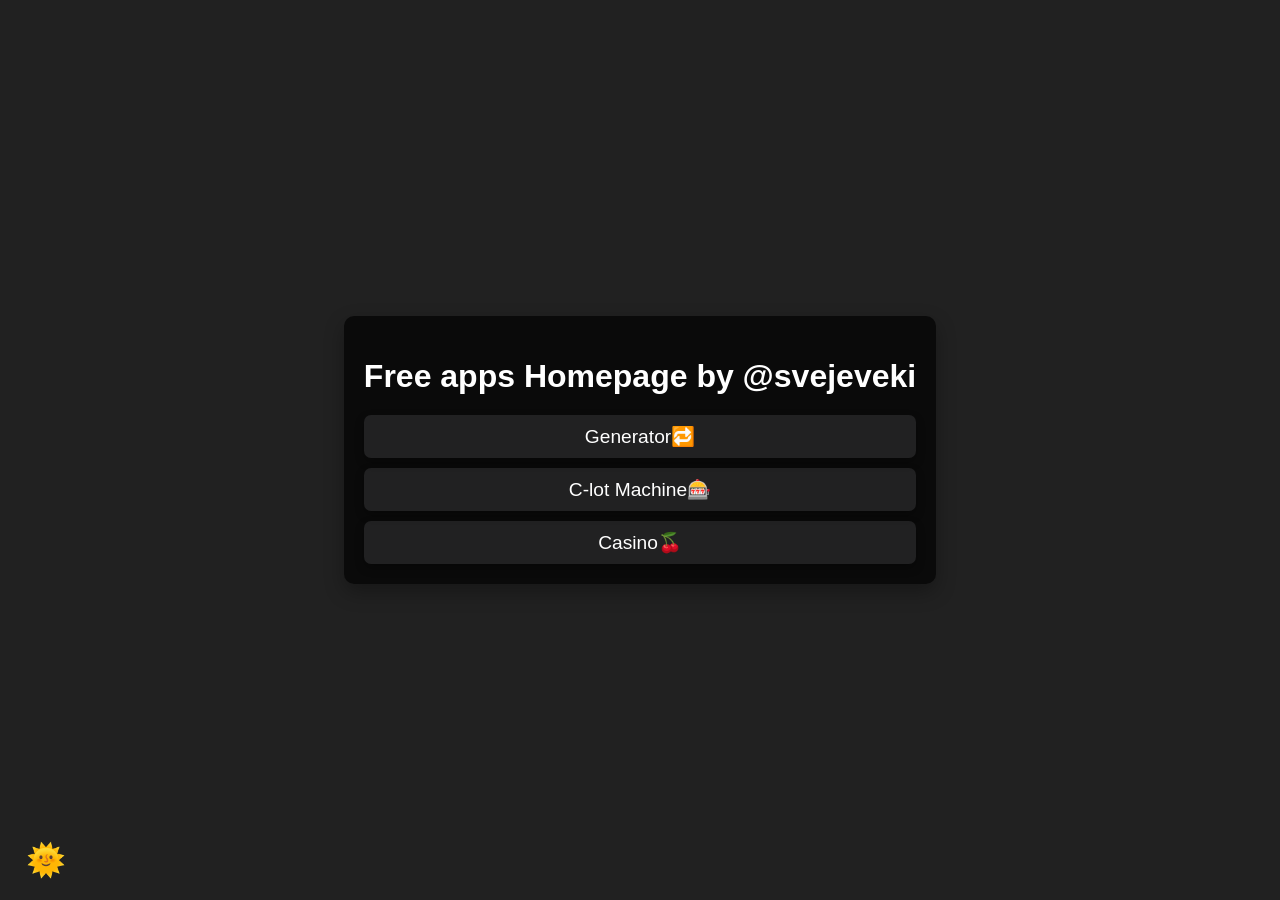
<file: index.html>
<!DOCTYPE html>
<script async src="https://pagead2.googlesyndication.com/pagead/js/adsbygoogle.js?client=ca-pub-1792431362624918"
     crossorigin="anonymous"></script>
<html lang="en">
<head>
    <meta charset="UTF-8">
    <meta name="viewport" content="width=device-width, initial-scale=1.0">
    <link rel="icon" href="favicon.ico" type="image/x-icon">
    <title>Vekislav's Homepage of apps</title>
    <link rel="stylesheet" href="styles.css">
</head>
<body>
    <div class="container">
        <h1>Free apps Homepage by @svejeveki</h1>
        <div class="button-container">
            <a href="https://vekislav.github.io/generator/" class="button">Generator🔁</a>
            <a href="https://vekislav.github.io/colorslot/" class="button">C-lot Machine🎰</a>
            <a href="https://vekislav.github.io/veki/" class="button">Casino🍒</a>
        </div>
    </div>
    <!-- Light Mode Button -->
    <button id="light-mode-toggle" class="light-mode-toggle">🌞</button>

    <script src="script.js"></script>
</body>
</html>
</file>
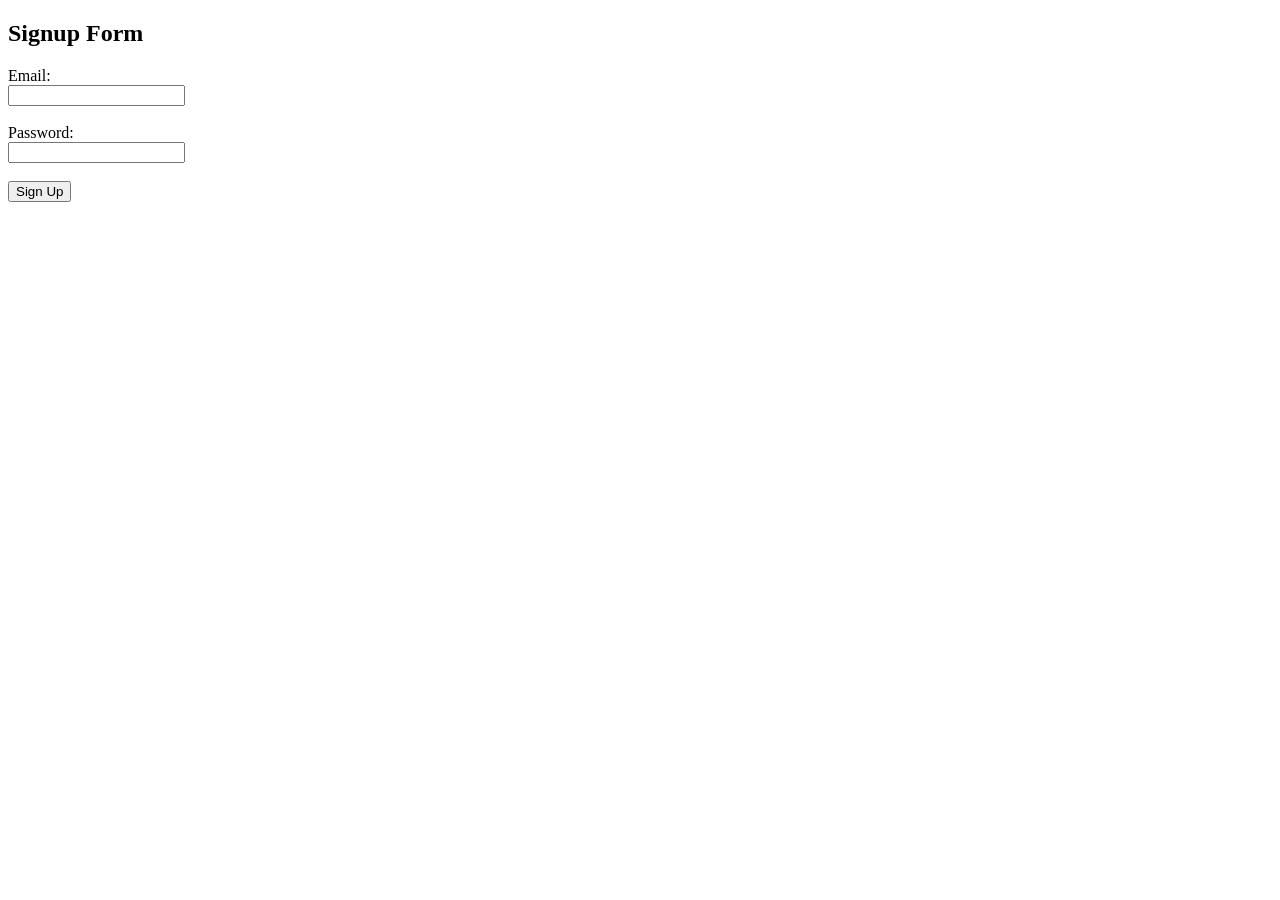
<file: account/index.html>
<!DOCTYPE html>
<html lang="en">
<head>
    <meta charset="UTF-8">
    <meta name="viewport" content="width=device-width, initial-scale=1.0">
    <title>Signup Form</title>
</head>
<body>
    <h2>Signup Form</h2>
    <form action="signup.php" method="POST">
        <label for="email">Email:</label><br>
        <input type="email" id="email" name="email" required><br><br>
        
        <label for="password">Password:</label><br>
        <input type="password" id="password" name="password" required><br><br>
        
        <input type="submit" value="Sign Up">
    </form>
</body>
</html>
</file>
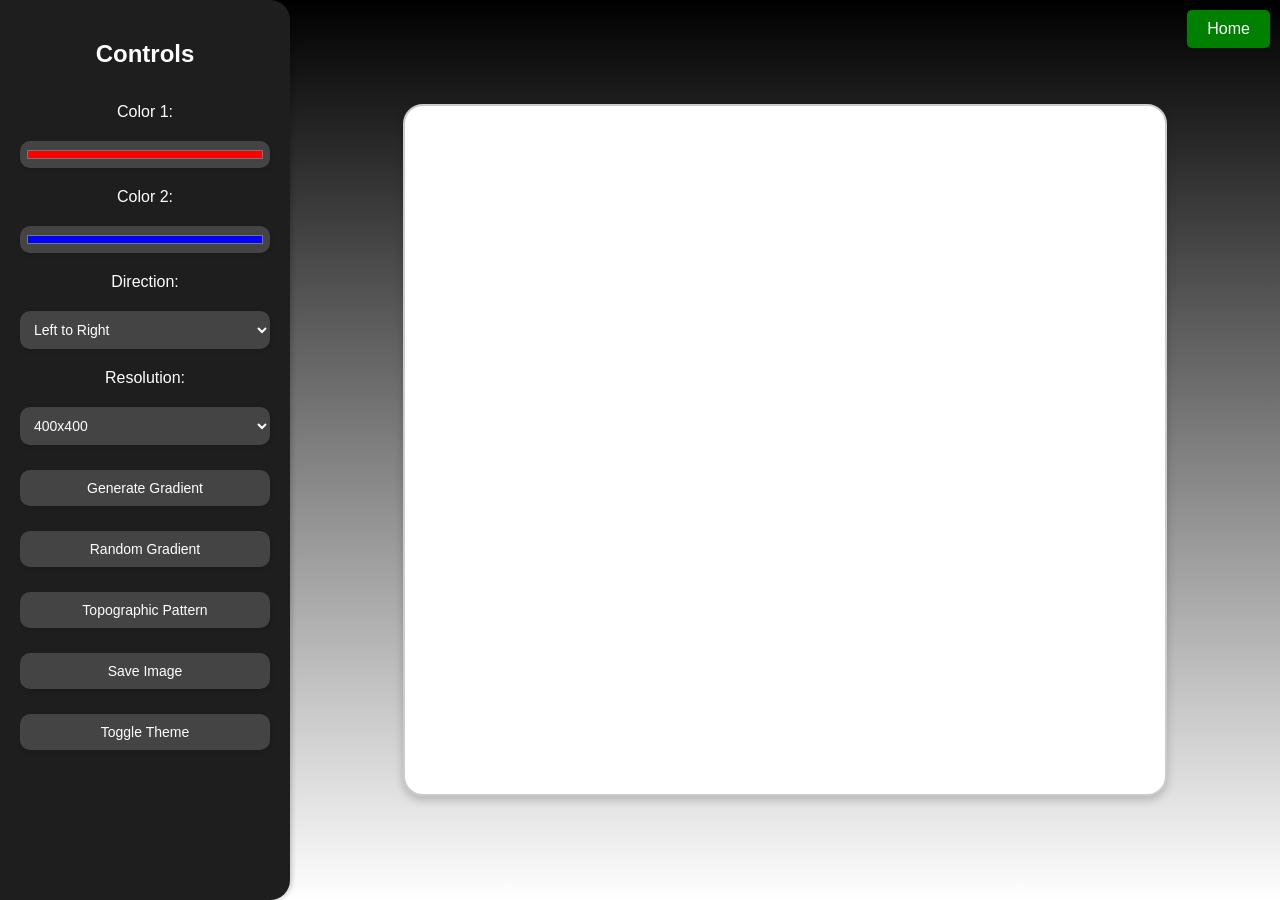
<file: generator/index.html>
<!DOCTYPE html>
<html lang="en">
<head>
    <meta charset="UTF-8">
    <meta name="viewport" content="width=device-width, initial-scale=1.0">
    <title>Gradient & Topographic Generator</title>
    <style>
        :root {
            --background-color: #1e1e1e;
            --text-color: #fff;
            --button-bg-color: #444;
            --button-text-color: #fff;
            --transition-speed: 0.3s;
        }

        [data-theme="dark"] {
            --background-color: #f4f4f4;
            --text-color: #000;
            --button-bg-color: #007BFF;
            --button-text-color: #fff;
        }

        body {
            margin: 0;
            font-family: 'Arial', sans-serif;
            display: flex;
            height: 100vh;
            background: linear-gradient(to bottom, #000, #fff);
            transition: background var(--transition-speed), color var(--transition-speed);
            color: var(--text-color);
            background-color: var(--background-color);
        }

        .sidebar {
            width: 250px;
            padding: 20px;
            background: rgba(255, 255, 255, 0.9);
            display: flex;
            flex-direction: column;
            align-items: center;
            gap: 15px;
            box-shadow: 2px 0 5px rgba(0, 0, 0, 0.2);
            border-radius: 0 20px 20px 0;
            background-color: var(--background-color);
            color: var(--text-color);
        }

        .sidebar button, .sidebar select, .sidebar input {
            width: 100%;
            padding: 10px;
            margin: 5px 0;
            font-size: 14px;
            border: none;
            border-radius: 10px;
            cursor: pointer;
            box-shadow: 1px 2px 5px rgba(0, 0, 0, 0.1);
            background-color: var(--button-bg-color);
            color: var(--button-text-color);
            transition: all var(--transition-speed) ease-in-out;
        }

        .sidebar input[type="color"] {
            padding: 5px;
        }

        .sidebar button:hover {
            opacity: 0.9;
            transform: scale(1.05);
        }

        .preview {
            flex-grow: 1;
            display: flex;
            justify-content: center;
            align-items: center;
            padding: 20px;
        }

        #gradient-preview {
            width: 80%;
            height: 80%;
            border: 2px solid #ccc;
            border-radius: 20px;
            background: #fff;
            display: flex;
            justify-content: center;
            align-items: center;
            box-shadow: 0 4px 10px rgba(0, 0, 0, 0.2);
            transition: background var(--transition-speed);
        }

        canvas {
            display: none;
        }

        .theme-toggle {
            margin-top: 10px;
        }

        /* New Green Home Button */
        .home-btn {
            position: absolute;
            top: 10px;
            right: 10px;
            padding: 10px 20px;
            background-color: green;
            color: white;
            border: none;
            border-radius: 5px;
            font-size: 16px;
            cursor: pointer;
            transition: all 0.3s ease-in-out;
        }

        .home-btn:hover {
            background-color: darkgreen;
            transform: scale(1.1);
        }
    </style>
</head>
<body data-theme="light">
    <!-- Green Home Button -->
    <button class="home-btn" onclick="window.location.href='https://vekislav.github.io/gradiant/'">Home</button>

    <div class="sidebar">
        <h2>Controls</h2>
        <label>Color 1:</label>
        <input type="color" id="color1" value="#ff0000" onchange="generateGradient()">
        <label>Color 2:</label>
        <input type="color" id="color2" value="#0000ff" onchange="generateGradient()">
        <label>Direction:</label>
        <select id="direction" onchange="generateGradient()">
            <option value="to right">Left to Right</option>
            <option value="to left">Right to Left</option>
            <option value="to top">Bottom to Top</option>
            <option value="to bottom">Top to Bottom</option>
        </select>
        <label>Resolution:</label>
        <select id="resolution" onchange="updateResolution()">
            <option value="400x400">400x400</option>
            <option value="800x800">800x800</option>
            <option value="1920x1080">1920x1080</option>
            <option value="custom">Custom...</option>
        </select>
        <div id="custom-resolution" style="display: none;">
            <label>Width: <input type="number" id="custom-width" value="400" onchange="updateCustomResolution()"></label>
            <label>Height: <input type="number" id="custom-height" value="400" onchange="updateCustomResolution()"></label>
        </div>
        <button onclick="generateGradient()">Generate Gradient</button>
        <button onclick="generateRandomGradient()">Random Gradient</button>
        <button onclick="generateTopographic()">Topographic Pattern</button>
        <button onclick="saveImage()">Save Image</button>
        <button class="theme-toggle" onclick="toggleTheme()">Toggle Theme</button>
    </div>

    <div class="preview">
        <div id="gradient-preview"></div>
    </div>

    <canvas id="canvas" width="400" height="400"></canvas>

    <script>
        const gradientPreview = document.getElementById('gradient-preview');
        const canvas = document.getElementById('canvas');
        const ctx = canvas.getContext('2d');

        function updateResolution() {
            const resolution = document.getElementById('resolution').value;
            const customResolution = document.getElementById('custom-resolution');

            if (resolution === 'custom') {
                customResolution.style.display = 'block';
            } else {
                customResolution.style.display = 'none';
                const [width, height] = resolution.split('x').map(Number);
                setCanvasResolution(width, height);
            }
        }

        function updateCustomResolution() {
            const width = parseInt(document.getElementById('custom-width').value) || 400;
            const height = parseInt(document.getElementById('custom-height').value) || 400;
            setCanvasResolution(width, height);
        }

        function setCanvasResolution(width, height) {
            canvas.width = width;
            canvas.height = height;
            generateGradient();
        }

        function generateGradient() {
            const color1 = document.getElementById('color1').value;
            const color2 = document.getElementById('color2').value;
            const direction = document.getElementById('direction').value;

            const gradient = ctx.createLinearGradient(
                direction === 'to right' ? 0 : canvas.width,
                direction === 'to bottom' ? 0 : canvas.height,
                direction === 'to left' ? canvas.width : 0,
                direction === 'to top' ? canvas.height : 0
            );
            gradient.addColorStop(0, color1);
            gradient.addColorStop(1, color2);

            ctx.fillStyle = gradient;
            ctx.fillRect(0, 0, canvas.width, canvas.height);

            updatePreview();
            updateBackground(color1, color2, direction);
        }

        function generateRandomGradient() {
            const randomColor1 = `#${Math.floor(Math.random() * 16777215).toString(16)}`;
            const randomColor2 = `#${Math.floor(Math.random() * 16777215).toString(16)}`;
            const directions = ['to right', 'to left', 'to top', 'to bottom'];
            const randomDirection = directions[Math.floor(Math.random() * directions.length)];

            document.getElementById('color1').value = randomColor1;
            document.getElementById('color2').value = randomColor2;
            document.getElementById('direction').value = randomDirection;

            generateGradient();
        }

        function generateTopographic() {
            const colors = ['#FF5733', '#33FF57', '#3357FF', '#F3FF33', '#FF33F3'];
            ctx.clearRect(0, 0, canvas.width, canvas.height);

            for (let i = 0; i < 20; i++) {
                ctx.beginPath();
                ctx.strokeStyle = colors[Math.floor(Math.random() * colors.length)];
                ctx.lineWidth = Math.random() * 2 + 1;
                ctx.arc(
                    Math.random() * canvas.width,
                    Math.random() * canvas.height,
                    Math.random() * 200,
                    0,
                    Math.PI * 2
                );
                ctx.stroke();
            }

            updatePreview();
        }

        function updatePreview() {
            const imageData = canvas.toDataURL();
            gradientPreview.style.background = `url(${imageData})`;
            gradientPreview.style.backgroundSize = 'cover';
        }

        function updateBackground(color1, color2, direction) {
            const invertedDirection = {
                'to right': 'to left',
                'to left': 'to right',
                'to top': 'to bottom',
                'to bottom': 'to top'
            }[direction];

            document.body.style.background = `linear-gradient(${invertedDirection}, ${color2}88 , ${color1}88)`;
        }

        function saveImage() {
            const link = document.createElement('a');
            let format = prompt("Enter format: png or jpg", "png").toLowerCase();

            if (format !== "png" && format !== "jpg") {
                alert("Invalid format. Saving as PNG.");
                format = "png";
            }

            link.href = canvas.toDataURL(`image/${format}`);
            link.download = `gradient.${format}`;
            link.click();
        }

        function toggleTheme() {
            const currentTheme = document.body.getAttribute('data-theme');
            const newTheme = currentTheme === 'light' ? 'dark' : 'light';
            document.body.setAttribute('data-theme', newTheme);
        }
    </script>
</body>
</html>
</file>
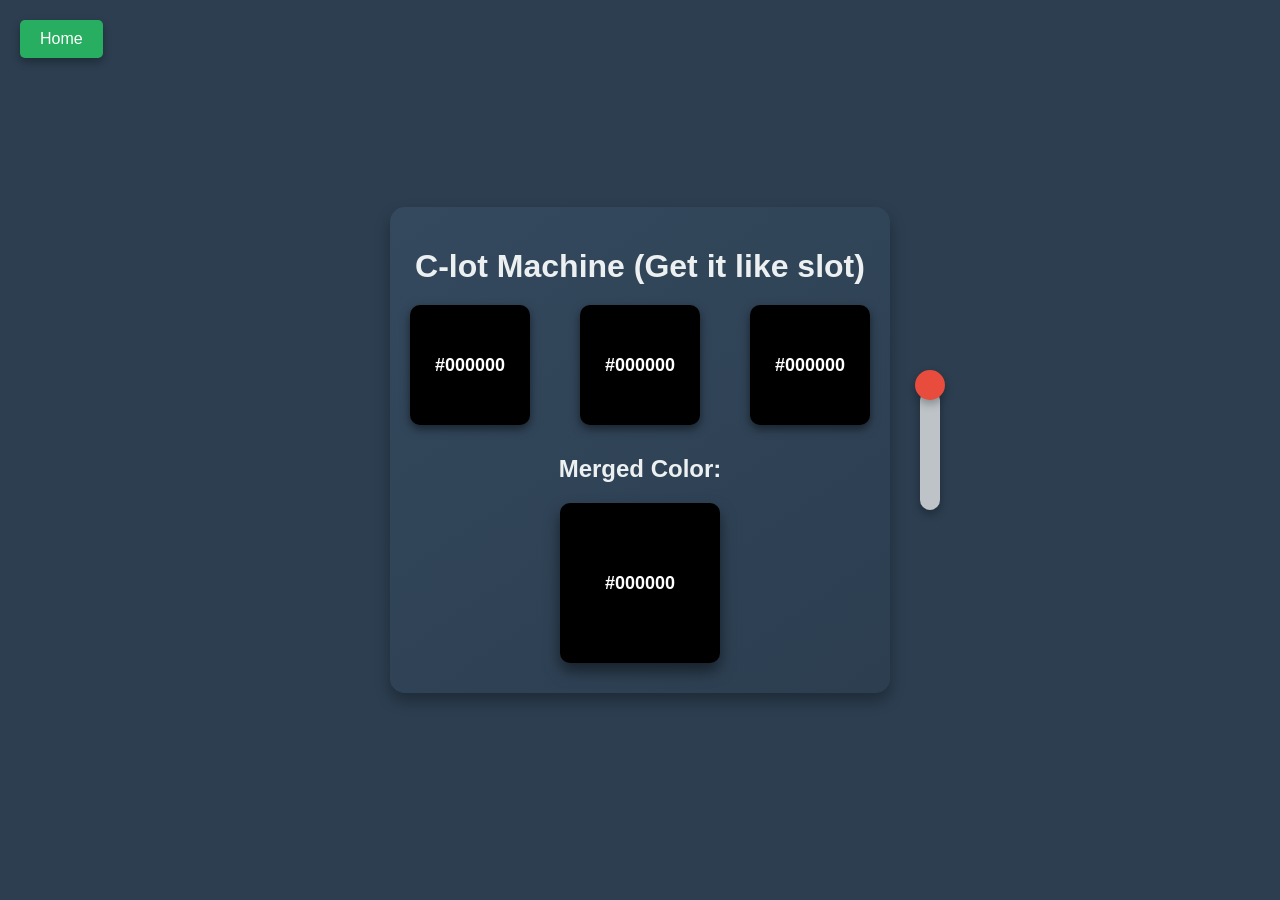
<file: spinner/index.html>
<!DOCTYPE html>
<html lang="en">
<head>
  <meta charset="UTF-8">
  <meta name="viewport" content="width=device-width, initial-scale=1.0">
  <title>Color Slot Machine</title>
  <link rel="stylesheet" href="styles.css">
</head>
<body>
  <!-- Home Button -->
  <a href="https://vekislav.github.io/gradiant/" class="home-button">Home</a>

  <div class="slot-machine">
    <h1>C-lot Machine (Get it like slot)</h1>
    <div class="slots">
      <div class="slot" id="slot1">#000000</div>
      <div class="slot" id="slot2">#000000</div>
      <div class="slot" id="slot3">#000000</div>
    </div>
    <div class="lever-container">
      <div class="lever" id="lever">
        <div class="lever-top"></div>
      </div>
    </div>
    <div class="result">
      <h2>Merged Color:</h2>
      <div id="mergedColor">#000000</div>
    </div>
  </div>
  <script src="script.js"></script>
</body>
</html>
</file>
<file: styles.css>
/* General Styles */
body {
    font-family: 'Helvetica', sans-serif;
    margin: 0;
    padding: 0;
    background: #212121; /* Dark mode background stays black */
    color: white;
    display: flex;
    justify-content: center;
    align-items: center;
    height: 100vh;
    transition: background 0.3s ease, color 0.3s ease;
}

/* Light Mode Styles */
body.light-mode {
    color: black; /* Text turns black in light mode */
    background: linear-gradient(135deg, #ff4d4d, #6a0dad); /* Initial light mode gradient */
}

/* Container */
.container {
    text-align: center;
    padding: 20px;
    border-radius: 10px;
    background: rgba(0, 0, 0, 0.7); /* More dimmed background in dark mode */
    box-shadow: 0px 8px 20px rgba(0, 0, 0, 0.3);
}

body.light-mode .container {
    background: rgba(255, 255, 255, 0.7); /* Dimmed background for light mode */
}

/* Heading */
h1 {
    margin-bottom: 20px;
    font-size: 2rem;
}

/* Buttons */
.button-container {
    display: flex;
    flex-direction: column;
    gap: 10px;
}

.button {
    text-decoration: none;
    font-size: 1.2rem;
    color: white;
    background: rgba(56, 57, 59, 0.5); /* 50% transparent background */
    padding: 10px 20px;
    border: none;
    border-radius: 7px;
    box-shadow: 0px 4px 10px rgba(0, 0, 0, 0.3);
    transition: all 0.3s ease-in-out;
    text-align: center;
}

body.light-mode .button {
    color: #333;
    background: rgba(221, 221, 221, 0.5); /* Light mode semi-transparent button */
}

.button:hover {
    background: linear-gradient(#066264, #04484a);
    transform: translateY(-3px);
    box-shadow: 0px 6px 15px rgba(0, 0, 0, 0.5);
}

body.light-mode .button:hover {
    background: linear-gradient(#e3a900, #c57f00);
}

/* Light Mode Button */
.light-mode-toggle {
    position: fixed;
    bottom: 20px;
    left: 20px;
    background-color: transparent;
    border: none;
    font-size: 2rem;
    cursor: pointer;
    transition: transform 0.3s ease;
}

.light-mode-toggle:hover {
    transform: scale(1.1);
}
</file>
<file: spinner/styles.css>
body {
  font-family: 'Poppins', sans-serif;
  text-align: center;
  background-color: #2c3e50;
  color: #ecf0f1;
  margin: 0;
  padding: 0;
  height: 100vh;
  display: flex;
  justify-content: center;
  align-items: center;
  position: relative;
}

.slot-machine {
  max-width: 700px;
  padding: 20px;
  background: linear-gradient(145deg, #34495e, #2c3e50);
  border-radius: 15px;
  box-shadow: 0 8px 15px rgba(0, 0, 0, 0.3);
  position: relative;
}

h1 {
  margin-bottom: 20px;
}

.slots {
  display: flex;
  justify-content: space-between;  /* Spread out the slots */
  gap: 50px;  /* Add 50px space between the slots */
  margin: 20px 0;
}

.slot {
  width: 120px;
  height: 120px;
  line-height: 120px;
  background-color: #000;
  color: #fff;
  font-weight: bold;
  border-radius: 10px;
  font-size: 18px;
  transition: all 0.3s ease;
  box-shadow: 0 4px 10px rgba(0, 0, 0, 0.5);
}

.slot:hover {
  transform: scale(1.1);
}

.lever-container {
  position: absolute;
  top: 50%;
  right: -50px;
  transform: translateY(-50%);
}

.lever {
  width: 20px;
  height: 120px;
  background: #bdc3c7;
  margin: 0 auto;
  border-radius: 10px;
  box-shadow: 0 4px 10px rgba(0, 0, 0, 0.3);
  cursor: pointer;
  position: relative;
  transition: transform 0.3s ease;
}

.lever-top {
  width: 30px;
  height: 30px;
  background: #e74c3c;
  border-radius: 50%;
  position: absolute;
  top: -20px;
  left: 50%;
  transform: translateX(-50%);
  box-shadow: 0 4px 10px rgba(0, 0, 0, 0.3);
}

.lever.active {
  transform: rotate(45deg) translateY(10px);
  transition: transform 0.3s ease;
}

.result {
  margin-top: 30px;
}

#mergedColor {
  width: 160px;
  height: 160px;
  margin: 10px auto;
  background-color: #000;
  color: white;
  line-height: 160px;
  font-weight: bold;
  font-size: 18px;
  border-radius: 10px;
  box-shadow: 0 8px 15px rgba(0, 0, 0, 0.5);
}

/* Home Button */
.home-button {
  position: absolute;
  top: 20px;
  left: 20px;
  padding: 10px 20px;
  background-color: #27ae60; /* Green */
  color: white;
  font-size: 16px;
  text-decoration: none;
  border-radius: 5px;
  box-shadow: 0 4px 8px rgba(0, 0, 0, 0.3);
  transition: background-color 0.3s ease;
}

.home-button:hover {
  background-color: #2ecc71; /* Lighter green */
}
</file>
